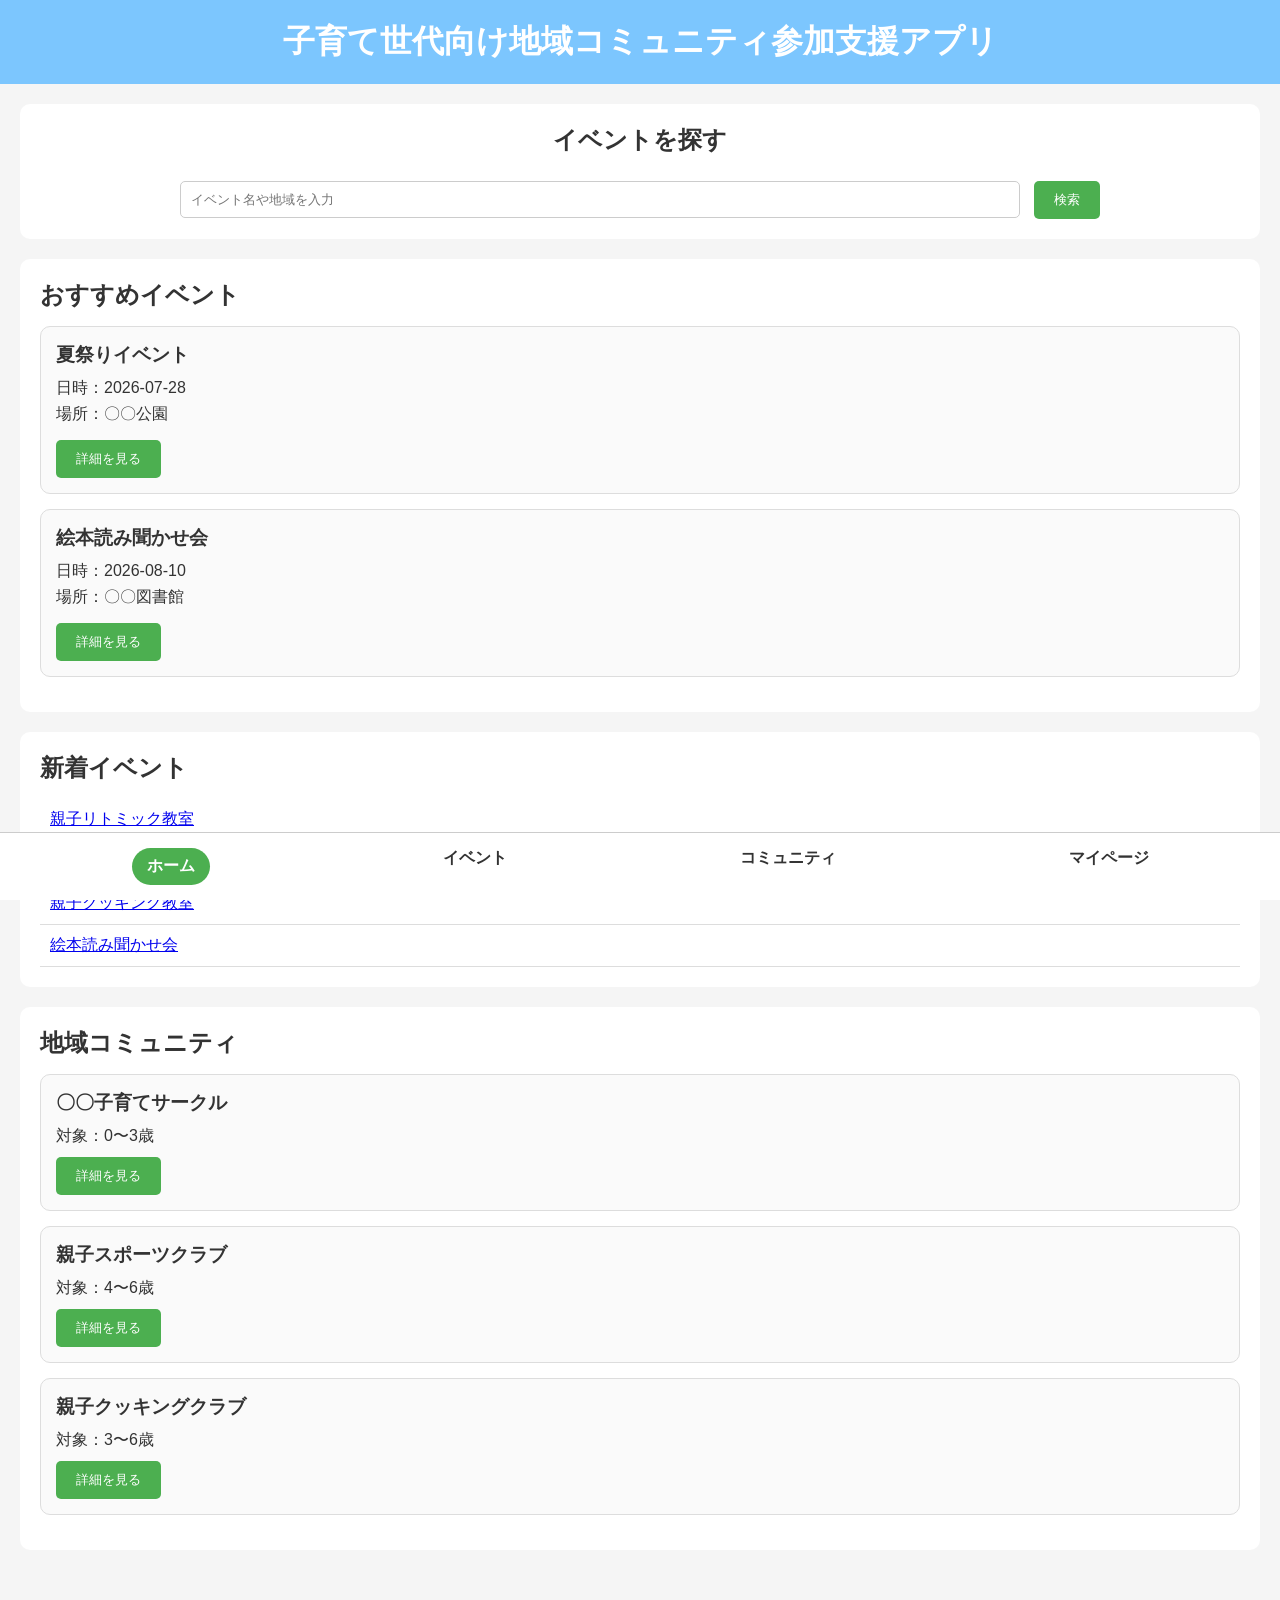
<file: index.html>
<!doctype html>
<html lang="ja">
  <head>
    <meta charset="UTF-8" />
    <meta name="viewport" content="width=device-width, initial-scale=1.0" />
    <title>子育て世代向け地域コミュニティ参加支援アプリ</title>

    <link rel="stylesheet" href="css/style.css" />
    <link rel="stylesheet" href="css/home.css" />
  </head>

  <body>
    <!-- ヘッダー -->
    <header>
      <h1>子育て世代向け地域コミュニティ参加支援アプリ</h1>
    </header>

    <!-- 検索 -->
    <section>
      <h2>イベントを探す</h2>

      <input
        type="text"
        id="home-search"
        placeholder="イベント名や地域を入力"
      />

      <button onclick="goSearch()">検索</button>
    </section>

    <!-- おすすめイベント -->
    <section>
      <h2>おすすめイベント</h2>

      <div id="recommend-events"></div>
    </section>

    <!-- 新着イベント -->
    <section>
      <h2>新着イベント</h2>
      <ul id="new-events"></ul>
    </section>

    <!-- コミュニティ一覧 -->
    <section>
      <h2>地域コミュニティ</h2>

      <div id="community-list"></div>
    </section>

    <!-- ナビゲーション -->
    <nav>
      <a href="index.html">ホーム</a>

      <a href="pages/event-list.html">イベント</a>

      <a href="pages/community-detail.html">コミュニティ</a>

      <a href="pages/mypage.html">マイページ</a>
    </nav>
    <script src="js/main.js"></script>
    <script src="js/home.js"></script>
  </body>
</html>
</file>
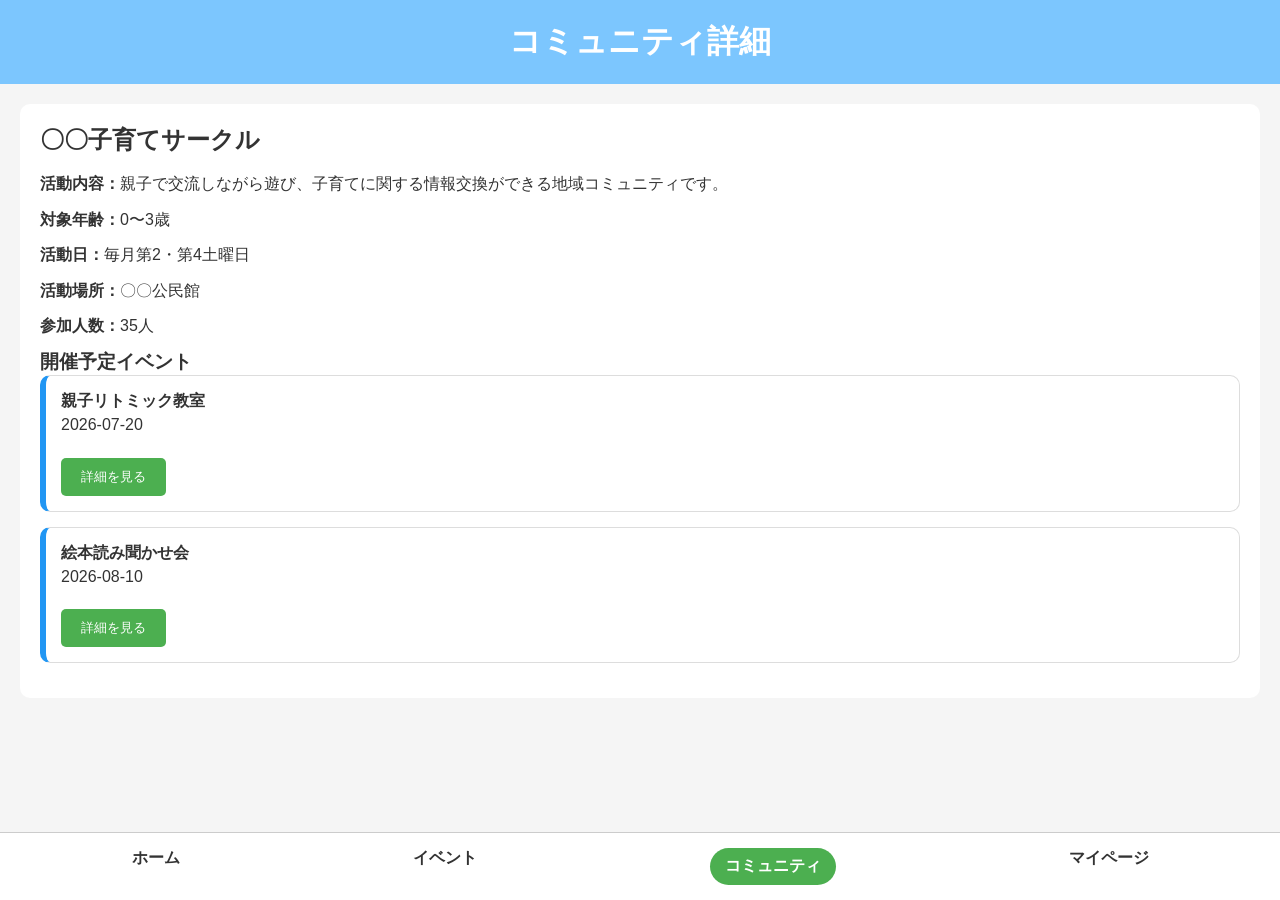
<file: pages/community-detail.html>
<!doctype html>
<html lang="ja">
  <head>
    <meta charset="UTF-8" />
    <meta name="viewport" content="width=device-width, initial-scale=1.0" />
    <title>コミュニティ詳細</title>

    <link rel="stylesheet" href="../css/style.css" />
    <link rel="stylesheet" href="../css/community.css" />
  </head>

  <body>
    <header>
      <h1>コミュニティ詳細</h1>
    </header>

    <main>
      <section id="community-detail"></section>
    </main>

    <nav>
      <a href="../index.html">ホーム</a>

      <a href="event-list.html">イベント</a>

      <a href="community-detail.html">コミュニティ</a>

      <a href="mypage.html">マイページ</a>
    </nav>
    <script src="../js/main.js"></script>
    <script src="../js/community.js"></script>
  </body>
</html>
</file>
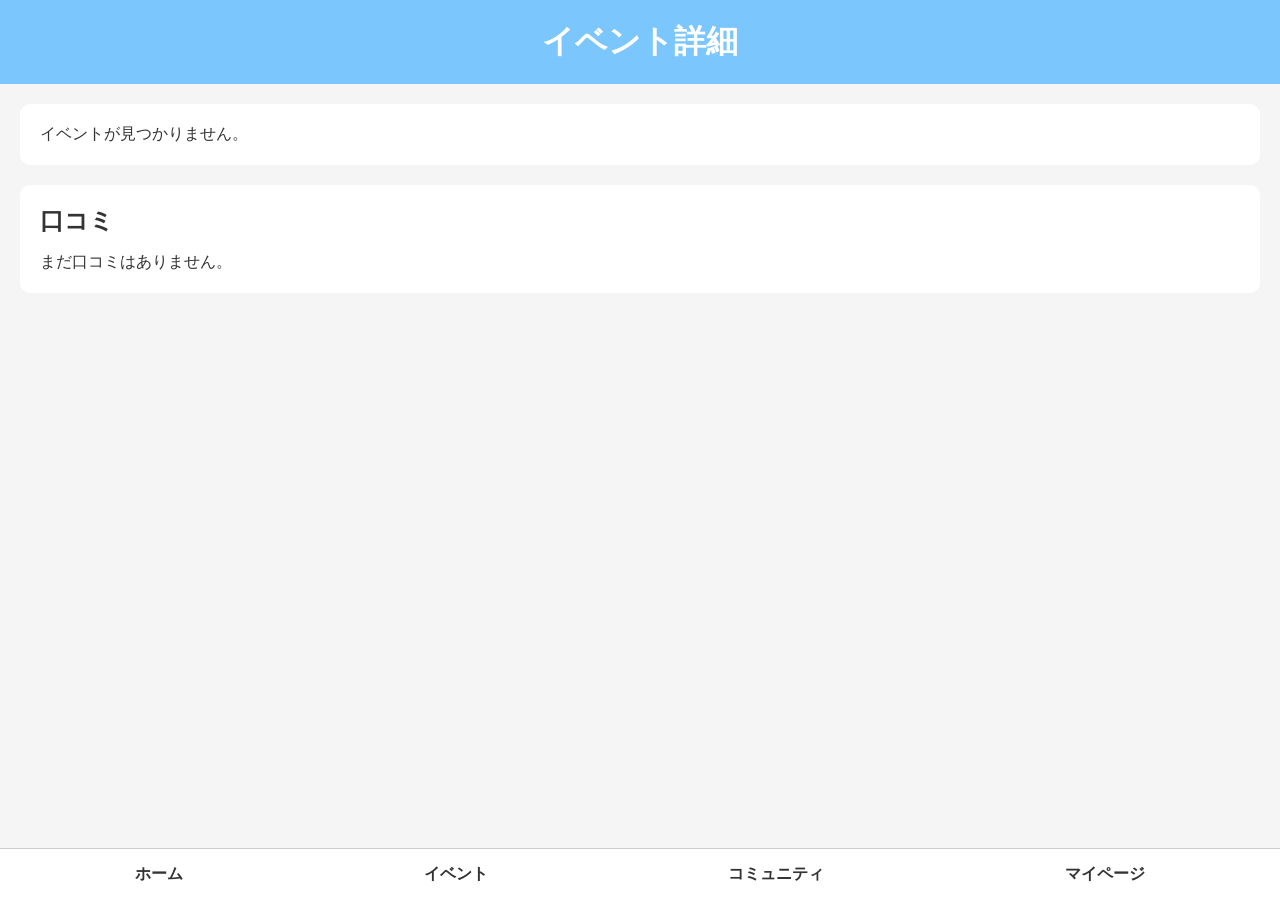
<file: pages/event-detail.html>
<!doctype html>
<html lang="ja">
  <head>
    <meta charset="UTF-8" />
    <meta name="viewport" content="width=device-width, initial-scale=1.0" />
    <title>イベント詳細</title>

    <link rel="stylesheet" href="../css/style.css" />
    <link rel="stylesheet" href="../css/event.css" />
  </head>

  <body>
    <header>
      <h1>イベント詳細</h1>
    </header>

    <main>
      <section id="event-detail"></section>

      <section>
        <h2>口コミ</h2>

        <div id="review-list"></div>
      </section>
    </main>

    <nav>
      <a href="../index.html">ホーム</a>

      <a href="event-list.html">イベント</a>

      <a href="community-detail.html">コミュニティ</a>

      <a href="mypage.html">マイページ</a>
    </nav>
    <script src="../js/main.js"></script>
    <script src="../js/event.js"></script>
    <script src="../js/review.js"></script>
  </body>
</html>
</file>
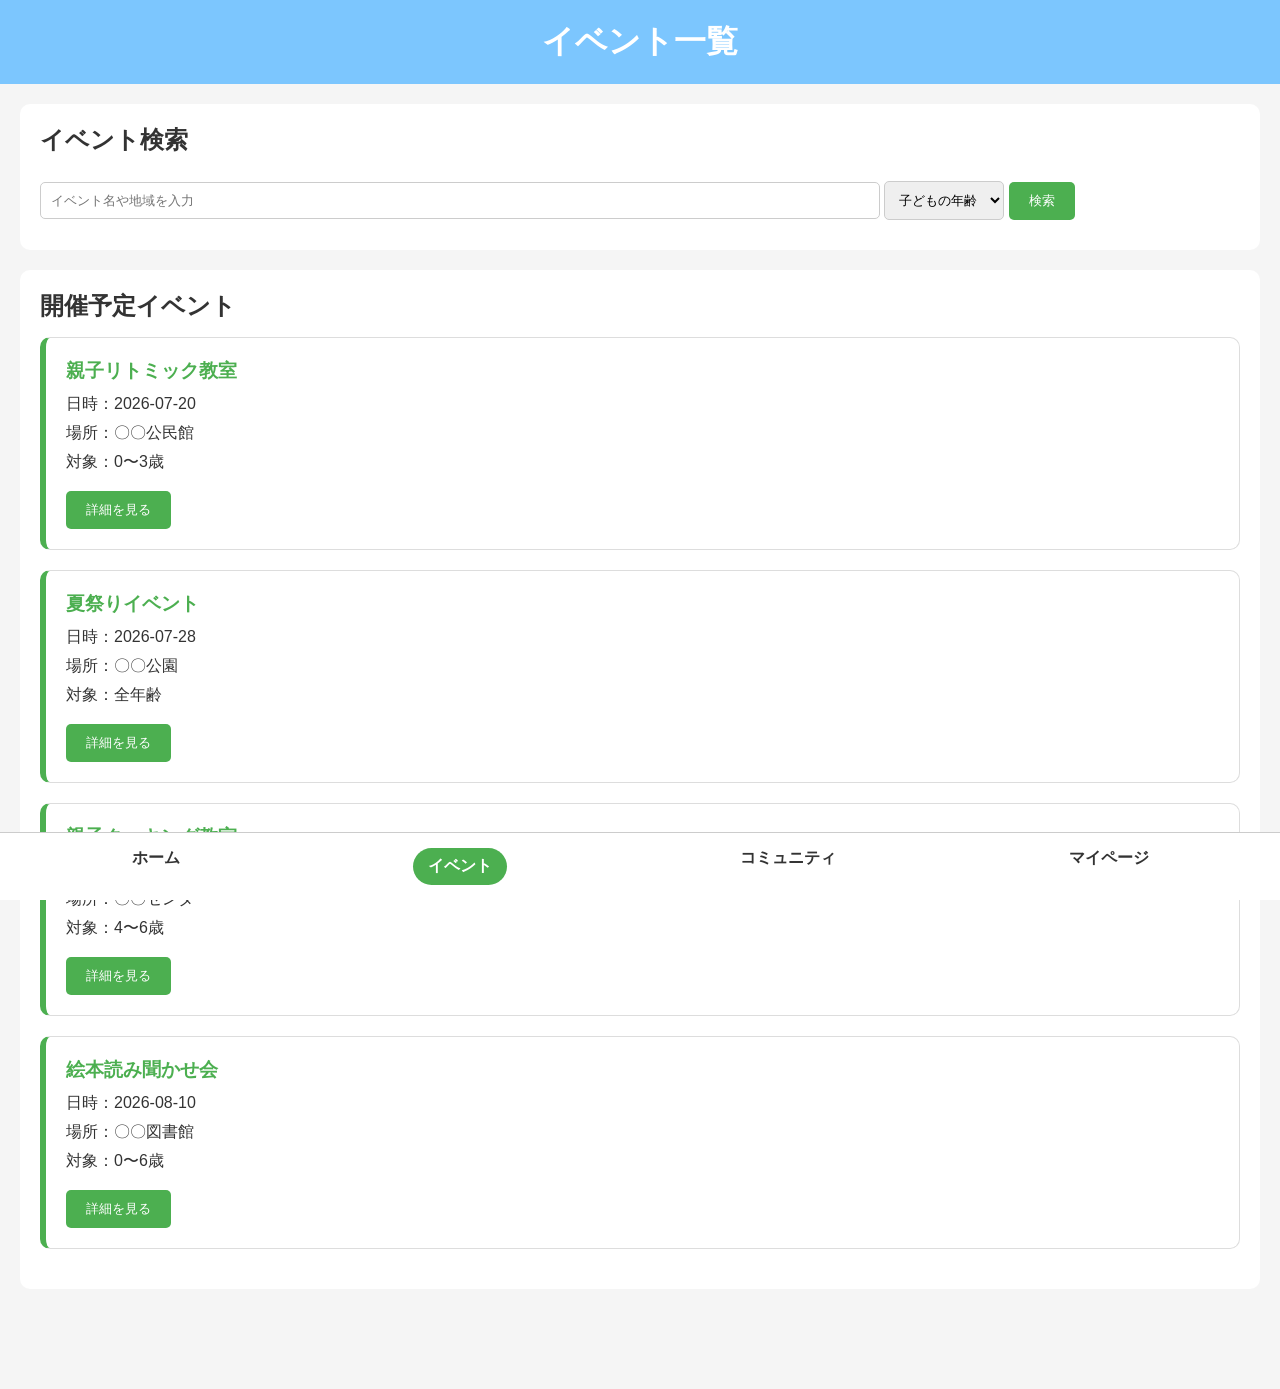
<file: pages/event-list.html>
<!doctype html>
<html lang="ja">
  <head>
    <meta charset="UTF-8" />
    <meta name="viewport" content="width=device-width, initial-scale=1.0" />

    <title>イベント一覧</title>

    <link rel="stylesheet" href="../css/style.css" />
    <link rel="stylesheet" href="../css/event.css" />
  </head>

  <body>
    <header>
      <h1>イベント一覧</h1>
    </header>

    <section>
      <h2>イベント検索</h2>

      <input
        type="text"
        id="search-input"
        placeholder="イベント名や地域を入力"
      />

      <select>
        <option>子どもの年齢</option>
        <option>0〜2歳</option>
        <option>3〜5歳</option>
        <option>小学生</option>
      </select>

      <button onclick="searchEvents()">検索</button>
    </section>

    <section>
      <h2>開催予定イベント</h2>

      <div id="event-list"></div>
    </section>

    <nav>
      <a href="../index.html">ホーム</a>

      <a href="event-list.html">イベント</a>

      <a href="community-detail.html">コミュニティ</a>

      <a href="mypage.html">マイページ</a>
    </nav>
    <script src="../js/main.js"></script>
    <script src="../js/search.js"></script>
  </body>
</html>
</file>
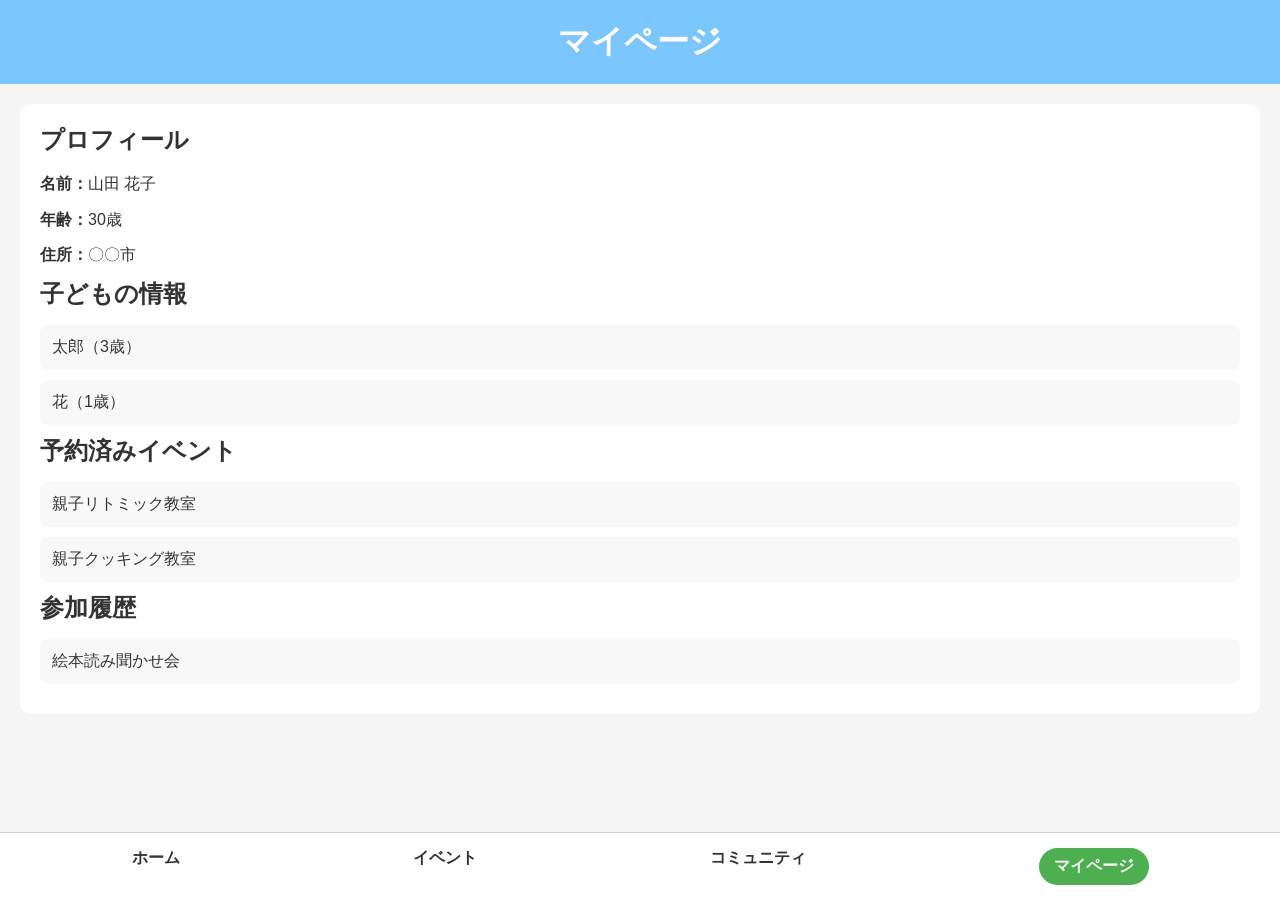
<file: pages/mypage.html>
<!doctype html>
<html lang="ja">
  <head>
    <meta charset="UTF-8" />
    <meta name="viewport" content="width=device-width, initial-scale=1.0" />
    <title>マイページ</title>

    <link rel="stylesheet" href="../css/style.css" />
    <link rel="stylesheet" href="../css/mypage.css" />
  </head>

  <body>
    <header>
      <h1>マイページ</h1>
    </header>

    <main>
      <section id="profile"></section>
    </main>

    <nav>
      <a href="../index.html">ホーム</a>

      <a href="event-list.html">イベント</a>

      <a href="community-detail.html">コミュニティ</a>

      <a href="mypage.html">マイページ</a>
    </nav>
    <script src="../js/main.js"></script>
    <script src="../js/profile.js"></script>
  </body>
</html>
</file>
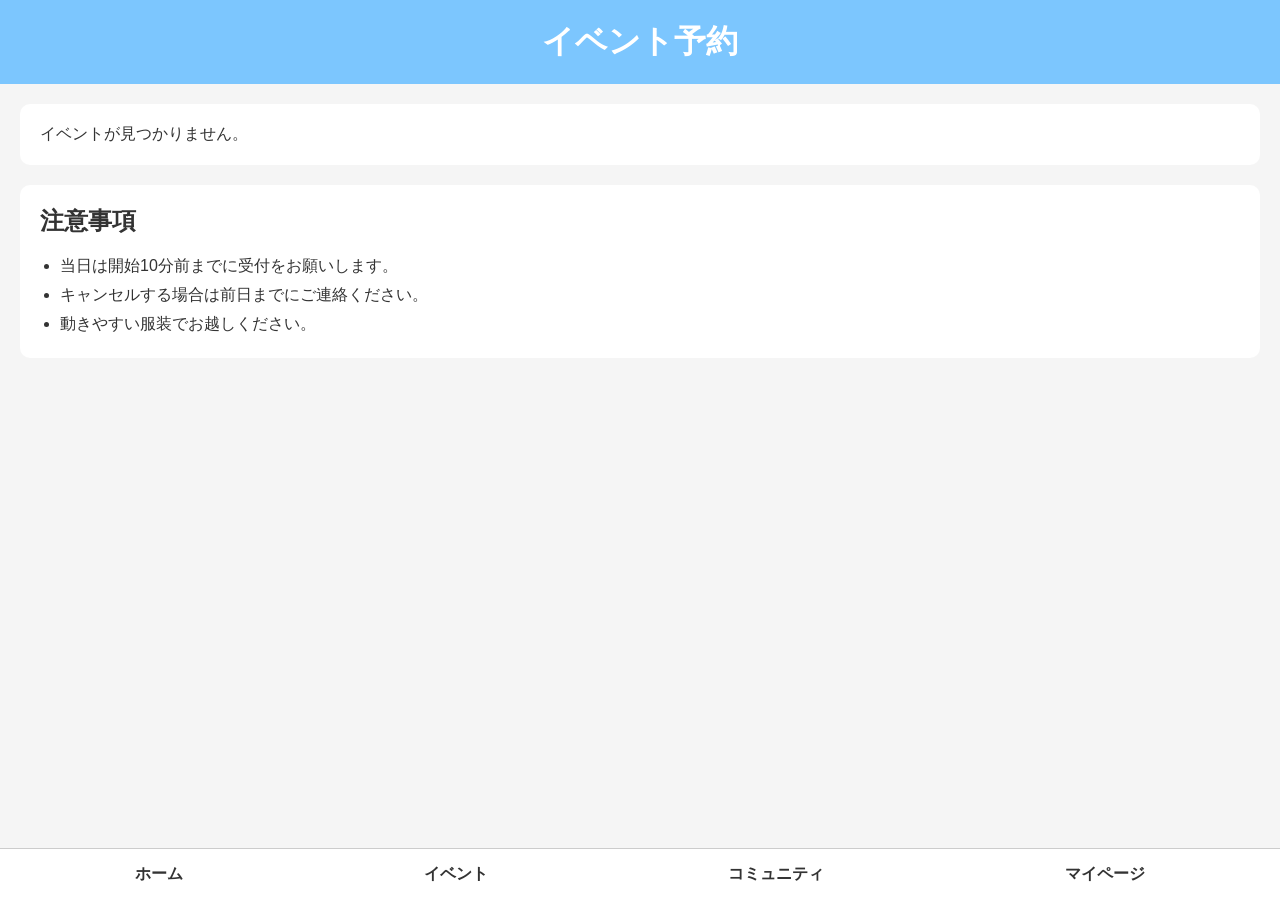
<file: pages/reservation.html>
<!doctype html>
<html lang="ja">
  <head>
    <meta charset="UTF-8" />
    <meta name="viewport" content="width=device-width, initial-scale=1.0" />
    <title>イベント予約</title>

    <link rel="stylesheet" href="../css/style.css" />
    <link rel="stylesheet" href="../css/reservation.css" />
  </head>

  <body>
    <header>
      <h1>イベント予約</h1>
    </header>

    <main>
      <!-- イベント情報 -->

      <section id="reservation-detail"></section>

      <!-- 注意事項 -->

      <section>
        <h2>注意事項</h2>

        <ul>
          <li>当日は開始10分前までに受付をお願いします。</li>

          <li>キャンセルする場合は前日までにご連絡ください。</li>

          <li>動きやすい服装でお越しください。</li>
        </ul>
      </section>
    </main>

    <nav>
      <a href="../index.html">ホーム</a>

      <a href="event-list.html">イベント</a>

      <a href="community-detail.html">コミュニティ</a>

      <a href="mypage.html">マイページ</a>
    </nav>
    <script src="../js/main.js"></script>
    <script src="../js/reservation.js"></script>
  </body>
</html>
</file>
<file: css/style.css>
/* ===== 共通設定 ===== */

* {
  margin: 0;
  padding: 0;
  box-sizing: border-box;
}

body {
  font-family: "Yu Gothic", sans-serif;
  background-color: #f5f5f5;
  color: #333;
  padding-bottom: 80px;
}

/* ===== ヘッダー ===== */

header {
  background-color: #7cc6fe;
  color: white;
  padding: 20px;
  text-align: center;
}

/* ===== メインコンテンツ ===== */

section {
  background-color: white;
  margin: 20px;
  padding: 20px;
  border-radius: 10px;
}

section h2 {
  margin-bottom: 15px;
}

/* ===== 入力欄 ===== */

input {
  width: 70%;
  padding: 10px;
  border: 1px solid #ccc;
  border-radius: 5px;
}

/* ===== ボタン ===== */

button {
  padding: 10px 20px;
  margin-top: 10px;
  border: none;
  border-radius: 5px;
  background-color: #4caf50;
  color: white;
  cursor: pointer;
}

button:hover {
  background-color: #45a049;
}

/* ===== カード ===== */

.event-card,
.community-card {
  border: 1px solid #ddd;
  border-radius: 10px;
  padding: 15px;
  margin-bottom: 15px;
  background-color: #fafafa;
}

/* ===== ナビゲーション ===== */

nav {
  position: fixed;
  bottom: 0;
  width: 100%;
  background-color: white;
  display: flex;
  justify-content: space-around;
  padding: 15px;
  border-top: 1px solid #ccc;
}

nav a {
  text-decoration: none;
  color: #333;
  font-weight: bold;
}

nav a:hover {
  color: #4caf50;
}

/* 現在のページ */

nav a.active {
  color: white;
  background-color: #4caf50;
  padding: 8px 15px;
  border-radius: 20px;
}
</file>
<file: css/home.css>
/* ===== ホーム画面専用CSS ===== */

/* 検索エリア */
section:first-of-type {
  text-align: center;
}

section:first-of-type input {
  width: 70%;
  margin-right: 10px;
}

/* イベントカード */

.event-card {
  transition: 0.3s;
}

.event-card:hover {
  transform: translateY(-5px);
  box-shadow: 0 5px 15px rgba(0, 0, 0, 0.2);
}

.event-card h3 {
  margin-bottom: 10px;
}

.event-card p {
  margin-bottom: 5px;
}

/* コミュニティカード */

.community-card {
  transition: 0.3s;
}

.community-card:hover {
  transform: translateY(-5px);
  box-shadow: 0 5px 15px rgba(0, 0, 0, 0.2);
}

.community-card h3 {
  margin-bottom: 10px;
}

/* リスト */

ul {
  list-style: none;
}

li {
  padding: 10px;
  border-bottom: 1px solid #ddd;
}

/* スマホ対応 */

@media (max-width: 768px) {
  input {
    width: 100%;
    margin-bottom: 10px;
  }

  button {
    width: 100%;
  }
}
</file>
<file: css/community.css>
/* ===== コミュニティ画面専用CSS ===== */

/* コミュニティ概要 */

section img {
  border-radius: 10px;
  margin: 15px 0;
}

section p {
  margin-bottom: 10px;
  line-height: 1.6;
}

/* 参加者情報 */

ul {
  list-style: none;
  padding: 0;
}

ul li {
  background-color: #f8f8f8;
  margin-bottom: 10px;
  padding: 12px;
  border-radius: 8px;
}

/* イベントカード */

.event-card {
  background-color: white;
  border-left: 6px solid #2196f3;
  border-radius: 10px;
  padding: 15px;
  margin-bottom: 15px;
  transition: 0.3s;
}

.event-card:hover {
  transform: translateY(-3px);
  box-shadow: 0 4px 12px rgba(0, 0, 0, 0.15);
}

.event-card h3 {
  margin-bottom: 10px;
  color: #2196f3;
}

.event-card p {
  margin-bottom: 10px;
}

/* スマホ対応 */

@media (max-width: 768px) {
  section {
    margin: 10px;
    padding: 15px;
  }

  .event-card {
    padding: 12px;
  }
}
</file>
<file: css/event.css>
/* ===== イベント画面専用CSS ===== */

/* 検索エリア */

select {
  padding: 10px;
  margin: 10px 0;
  border: 1px solid #ccc;
  border-radius: 5px;
}

/* イベントカード */

.event-card {
  background-color: white;
  border-radius: 10px;
  padding: 20px;
  margin-bottom: 20px;
  border-left: 6px solid #4caf50;
  transition: 0.3s;
}

.event-card:hover {
  box-shadow: 0 5px 15px rgba(0, 0, 0, 0.15);
  transform: translateY(-3px);
}

.event-card h3 {
  margin-bottom: 10px;
  color: #4caf50;
}

.event-card p {
  margin-bottom: 8px;
}

/* 詳細ボタン */

.event-card button {
  margin-top: 10px;
}

/* スマホ対応 */

@media (max-width: 768px) {
  select {
    width: 100%;
  }

  .event-card {
    padding: 15px;
  }
}
</file>
<file: css/mypage.css>
/* ===== マイページ専用CSS ===== */

/* プロフィール */

section p {
  margin-bottom: 10px;
  line-height: 1.6;
}

/* 子どもの情報・参加履歴 */

ul {
  list-style: none;
  padding: 0;
}

ul li {
  background-color: #f8f8f8;
  margin-bottom: 10px;
  padding: 12px;
  border-radius: 8px;
}

/* イベントカード */

.event-card {
  background-color: white;
  border-left: 6px solid #ff9800;
  border-radius: 10px;
  padding: 15px;
  margin-bottom: 15px;
  transition: 0.3s;
}

.event-card:hover {
  transform: translateY(-3px);
  box-shadow: 0 4px 12px rgba(0, 0, 0, 0.15);
}

.event-card h3 {
  color: #ff9800;
  margin-bottom: 10px;
}

/* 口コミ */

.review-card {
  background-color: #fff8dc;
  border-radius: 10px;
  padding: 15px;
  margin-bottom: 15px;
}

.review-card h3 {
  color: #f4b400;
  margin-bottom: 10px;
}

/* スマホ対応 */

@media (max-width: 768px) {
  section {
    margin: 10px;
    padding: 15px;
  }

  .event-card,
  .review-card {
    padding: 12px;
  }
}
</file>
<file: css/reservation.css>
﻿/* ===== 予約画面専用CSS ===== */

select {
  width: 100%;
  padding: 10px;
  margin-top: 10px;
  border-radius: 5px;
  border: 1px solid #ccc;
}

ul {
  list-style: disc;
  margin-left: 20px;
  line-height: 1.8;
}

button {
  width: 100%;
  font-size: 16px;
  padding: 15px;
  background-color: #ff7043;
}

button:hover {
  background-color: #f4511e;
}
</file>
